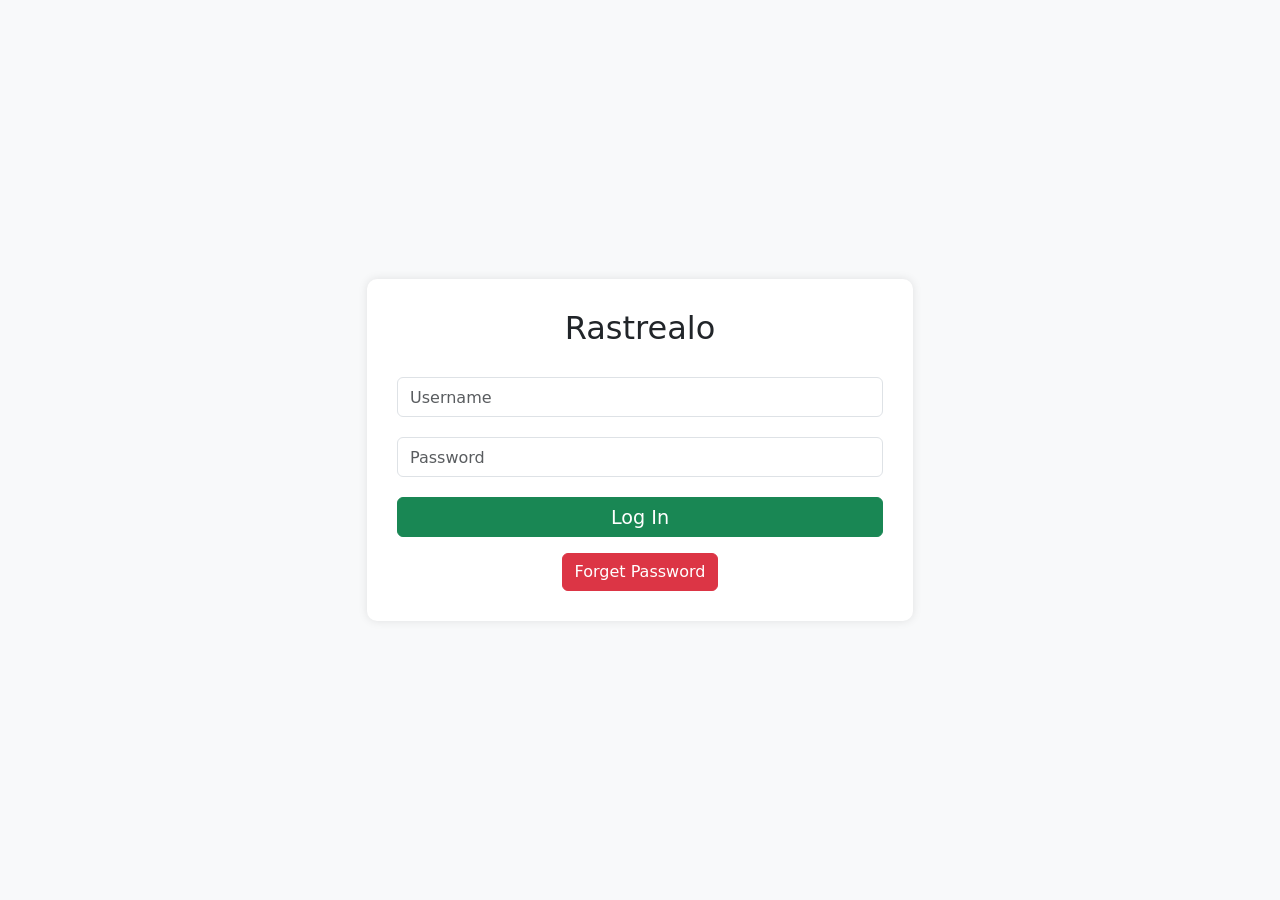
<file: Website/login.html>
<!DOCTYPE html>
<html lang="en">
<head>
    <meta charset="UTF-8">
    <meta name="viewport" content="width=device-width, initial-scale=1.0">
    <title>Rastrealo Login</title>
    <link href="https://cdn.jsdelivr.net/npm/bootstrap@5.3.2/dist/css/bootstrap.min.css" rel="stylesheet" integrity="sha384-T3c6CoIi6uLrA9TneNEoa7RxnatzjcDSCmG1MXxSR1GAsXEV/Dwwykc2MPK8M2HN" crossorigin="anonymous">
    <style>
        body {
            background-color: #f8f9fa;
            display: flex;
            justify-content: center;
            align-items: center;
            height: 100vh;
            margin: 0;
        }

        .login-container {
            background-color: white;
            padding: 30px;
            border-radius: 10px;
            box-shadow: 0px 0px 10px 0px rgba(0, 0, 0, 0.1);
            text-align: center;
        }

        .login-container h2 {
            margin-bottom: 30px;
            font-size: 2rem;
        }

        .form-group {
            margin-bottom: 20px;
        }

        .form-control {
            width: 100%;
            height: 40px;
            font-size: 1rem;
        }

        .login-button {
            width: 100%;
            height: 40px;
            font-size: 1.2rem;
        }
    </style>
</head>
<body>
    <div class="container">
        <div class="row justify-content-center">
            <div class="col-md-6">
                <div class="login-container">
                    <h2>Rastrealo</h2>
                    <form onsubmit="redirectUser(event)">
                        <div class="form-group">
                            <input type="text" class="form-control" id="username" placeholder="Username" required>
                        </div>
                        <div class="form-group">
                            <input type="password" class="form-control" id="password" placeholder="Password" required>
                        </div>
                        <button type="submit" class="btn btn-success login-button">Log In</button>
                    </form>
                    <div class="mt-3">
                        <a href="reset.html" class="forgot-password-link"><button class="btn btn-danger">Forget Password</button></a>
                    </div>
                </div>
            </div>
        </div>
    </div>

    <script src="https://cdn.jsdelivr.net/npm/bootstrap@5.3.2/dist/js/bootstrap.bundle.min.js" integrity="sha384-C6RzsynM9kWDrMNeT87bh95OGNyZPhcTNXj1NW7RuBCsyN/o0jlpcV8Qyq46cDfL" crossorigin="anonymous"></script>

    <script>
        function redirectUser(event) {
            event.preventDefault();
            var user = document.getElementById("username").value.toLowerCase();
            var pass = document.getElementById("password").value.toLowerCase();
            console.log(user);
            if (pass === "123") {
                if (user === "admin") {
                    window.location.href = "admin.html";
                } else if (user === "student") {
                    window.location.href = "student.html";
                } else if (user === "driver") {
                    window.location.href = "driver.html";
                } else {
                    alert("Invalid username. Please try again.");
                    return false;
                }
            }
        }
    </script>
</body>
</html>
</file>
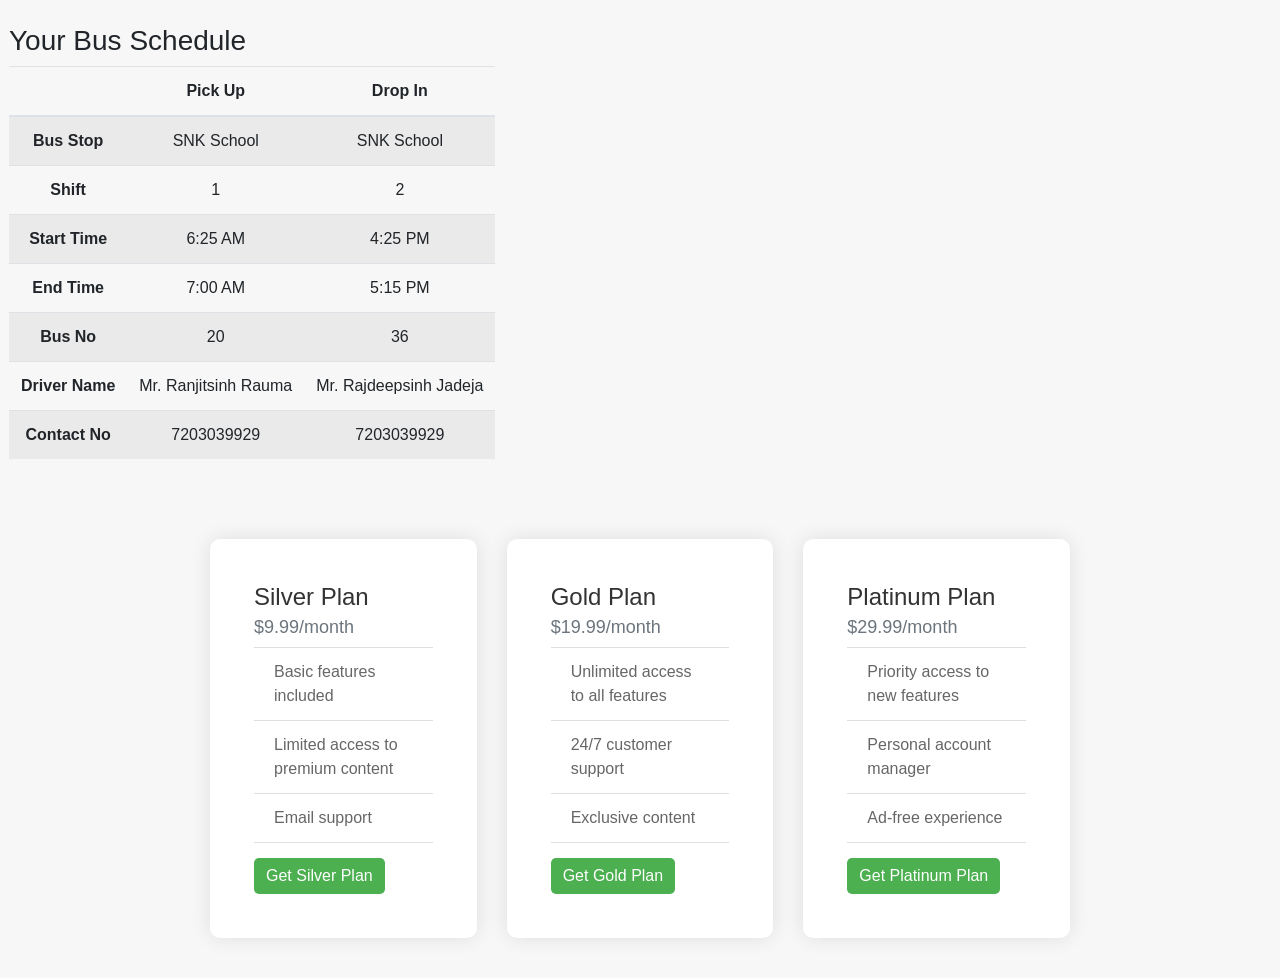
<file: Website/trial.html>
<!DOCTYPE html>
<html lang="en">

<head>
    <meta charset="UTF-8">
    <meta name="viewport" content="width=device-width, initial-scale=1.0">
    <title>Rastrealo Pricing</title>
    <!-- Bootstrap CSS -->
    <link rel="stylesheet" href="https://stackpath.bootstrapcdn.com/bootstrap/4.3.1/css/bootstrap.min.css">
    <style>
        body {
            background-color: #f7f7f7;
        }

        .pricing-container {
            max-width: 900px;
            margin: 0 auto;
            padding: 40px 20px;
        }

        .card {
            border: none;
            border-radius: 10px;
            box-shadow: 0px 0px 20px 0px rgba(0, 0, 0, 0.1);
            transition: transform 0.3s ease;
        }

        .card:hover {
            transform: scale(1.05);
        }

        .card-title {
            font-size: 24px;
            color: #333333;
        }

        .card-subtitle {
            font-size: 18px;
            color: #4CAF50;
        }

        .list-group-item {
            color: #666666;
        }

        .btn {
            background-color: #4CAF50;
            color: #ffffff;
            border: none;
            border-radius: 5px;
            transition: background-color 0.3s ease;
        }

        .btn:hover {
            background-color: #45a049;
        }
    </style>
</head>

<body>

    <div class="container-fluid p-4 second-section">
        <div class="row">
            <div>
                <h3>Your Bus Schedule</h3>
                <table id="scheduleTable" class="table table-striped" style="text-align: center;">
                    <thead>
                        <tr>
                            <th></th>
                            <th>Pick Up</th>
                            <th>Drop In</th>
                        </tr>
                    </thead>
                    <tbody>
                        <tr>
                            <td><b>Bus Stop</b></td>
                            <td>SNK School</td>
                            <td>SNK School</td>
                        </tr>
                        <tr>
                            <td><b>Shift</b></td>
                            <td>1</td>
                            <td>2</td>
                        </tr>
                        <tr>
                            <td><b>Start Time</b></td>
                            <td>6:25 AM</td>
                            <td>4:25 PM</td>
                        </tr>
                        <tr>
                            <td><b>End Time</b></td>
                            <td>7:00 AM</td>
                            <td>5:15 PM</td>
                        </tr>
                        <tr>
                            <td><b>Bus No</b></td>
                            <td>20</td>
                            <td>36</td>
                        </tr>
                        <tr>
                            <td><b>Driver Name</b></td>
                            <td>Mr. Ranjitsinh Rauma</td>
                            <td>Mr. Rajdeepsinh Jadeja</td>
                        </tr>
                        <tr>
                            <td><b>Contact No</b></td>
                            <td>7203039929</td>
                            <td>7203039929</td>
                        </tr>
                        <!-- Add more rows for other routes -->
                    </tbody>
                </table>
            </div>
        </div>
    </div>

    <div class="pricing-container">
        <div class="row">
            <div class="col-md-4">
                <div class="card p-4">
                    <div class="card-body">
                        <h5 class="card-title">Silver Plan</h5>
                        <h6 class="card-subtitle mb-2 text-muted">$9.99/month</h6>
                        <ul class="list-group list-group-flush">
                            <li class="list-group-item">Basic features included</li>
                            <li class="list-group-item">Limited access to premium content</li>
                            <li class="list-group-item">Email support</li>
                        </ul>
                        <a href="#" class="btn mt-3">Get Silver Plan</a>
                    </div>
                </div>
            </div>
            <div class="col-md-4">
                <div class="card p-4">
                    <div class="card-body">
                        <h5 class="card-title">Gold Plan</h5>
                        <h6 class="card-subtitle mb-2 text-muted">$19.99/month</h6>
                        <ul class="list-group list-group-flush">
                            <li class="list-group-item">Unlimited access to all features</li>
                            <li class="list-group-item">24/7 customer support</li>
                            <li class="list-group-item">Exclusive content</li>
                        </ul>
                        <a href="#" class="btn mt-3">Get Gold Plan</a>
                    </div>
                </div>
            </div>
            <div class="col-md-4">
                <div class="card p-4">
                    <div class="card-body">
                        <h5 class="card-title">Platinum Plan</h5>
                        <h6 class="card-subtitle mb-2 text-muted">$29.99/month</h6>
                        <ul class="list-group list-group-flush">
                            <li class="list-group-item">Priority access to new features</li>
                            <li class="list-group-item">Personal account manager</li>
                            <li class="list-group-item">Ad-free experience</li>
                        </ul>
                        <a href="#" class="btn mt-3">Get Platinum Plan</a>
                    </div>
                </div>
            </div>
        </div>
    </div>

    <!-- Bootstrap JS and dependencies -->
    <script src="https://code.jquery.com/jquery-3.3.1.slim.min.js"></script>
    <script src="https://cdnjs.cloudflare.com/ajax/libs/popper.js/1.14.7/umd/popper.min.js"></script>
    <script src="https://stackpath.bootstrapcdn.com/bootstrap/4.3.1/js/bootstrap.min.js"></script>
</body>

</html>
</file>
